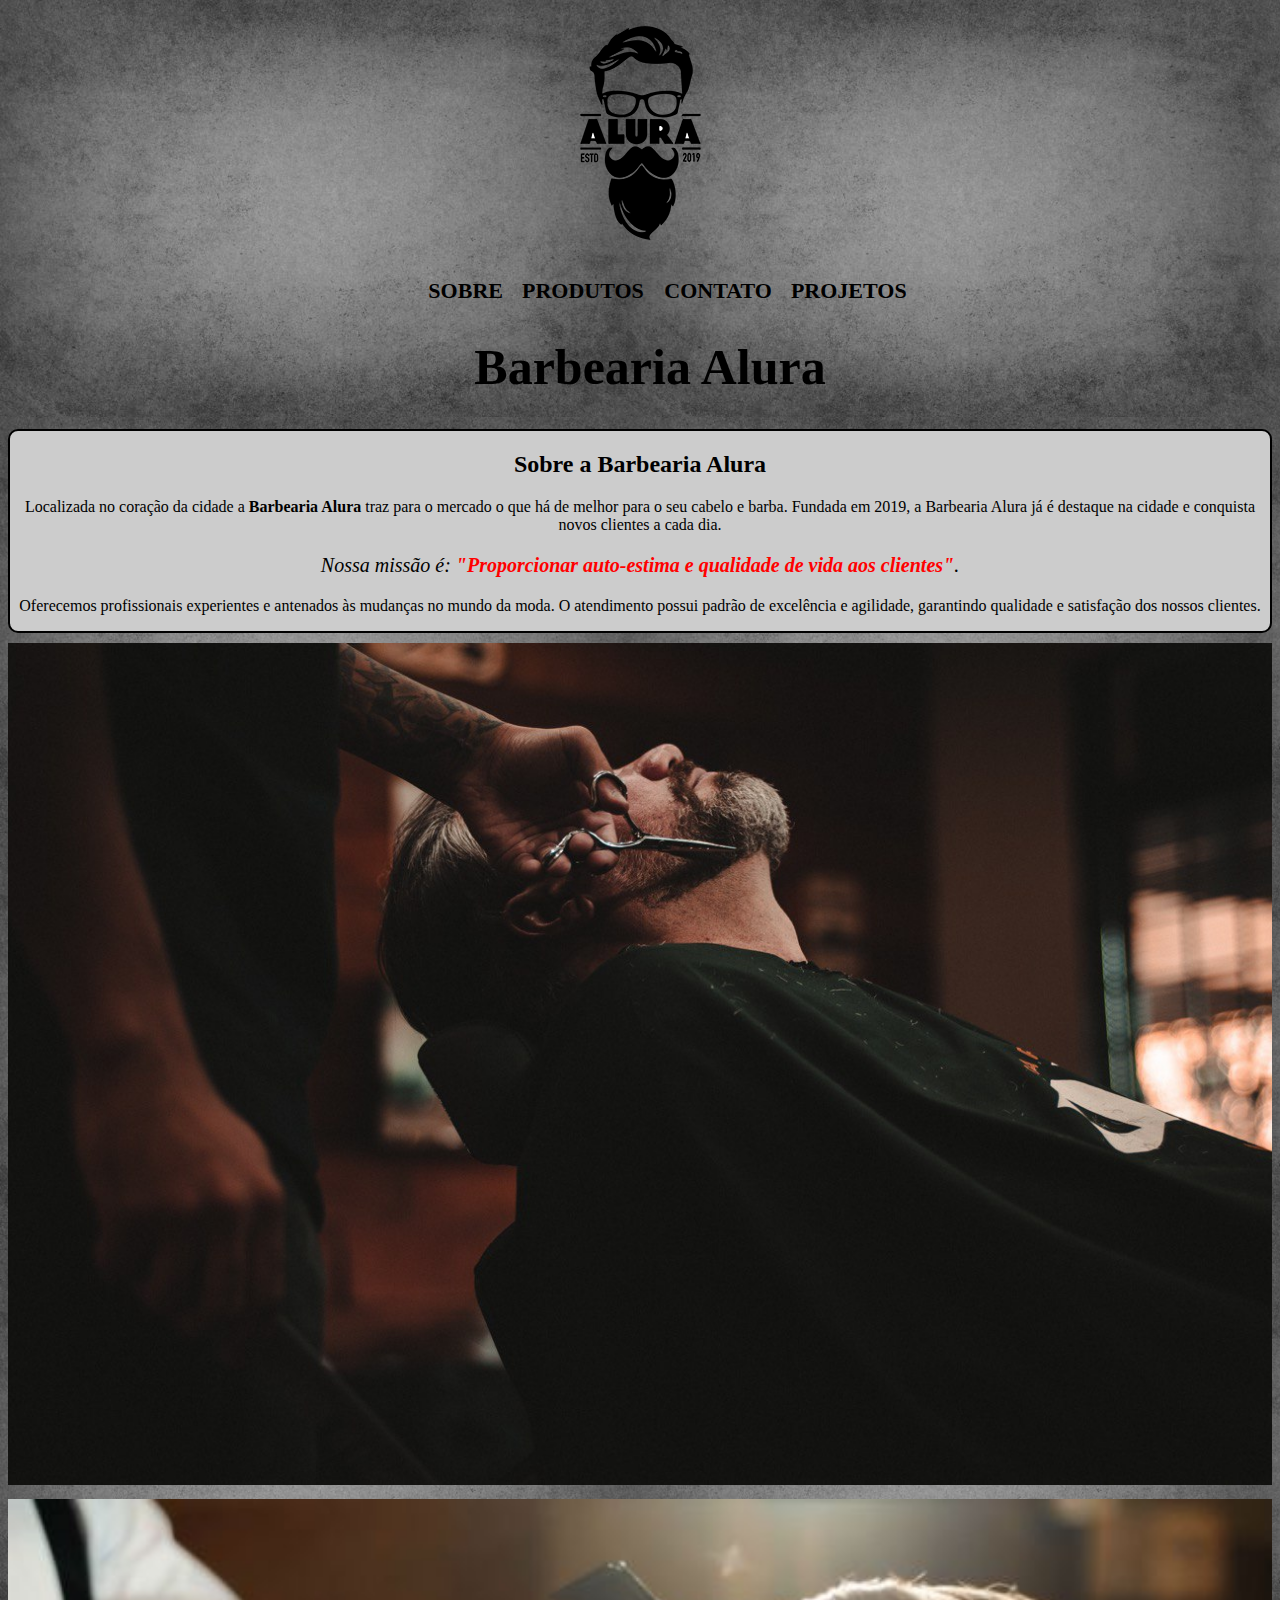
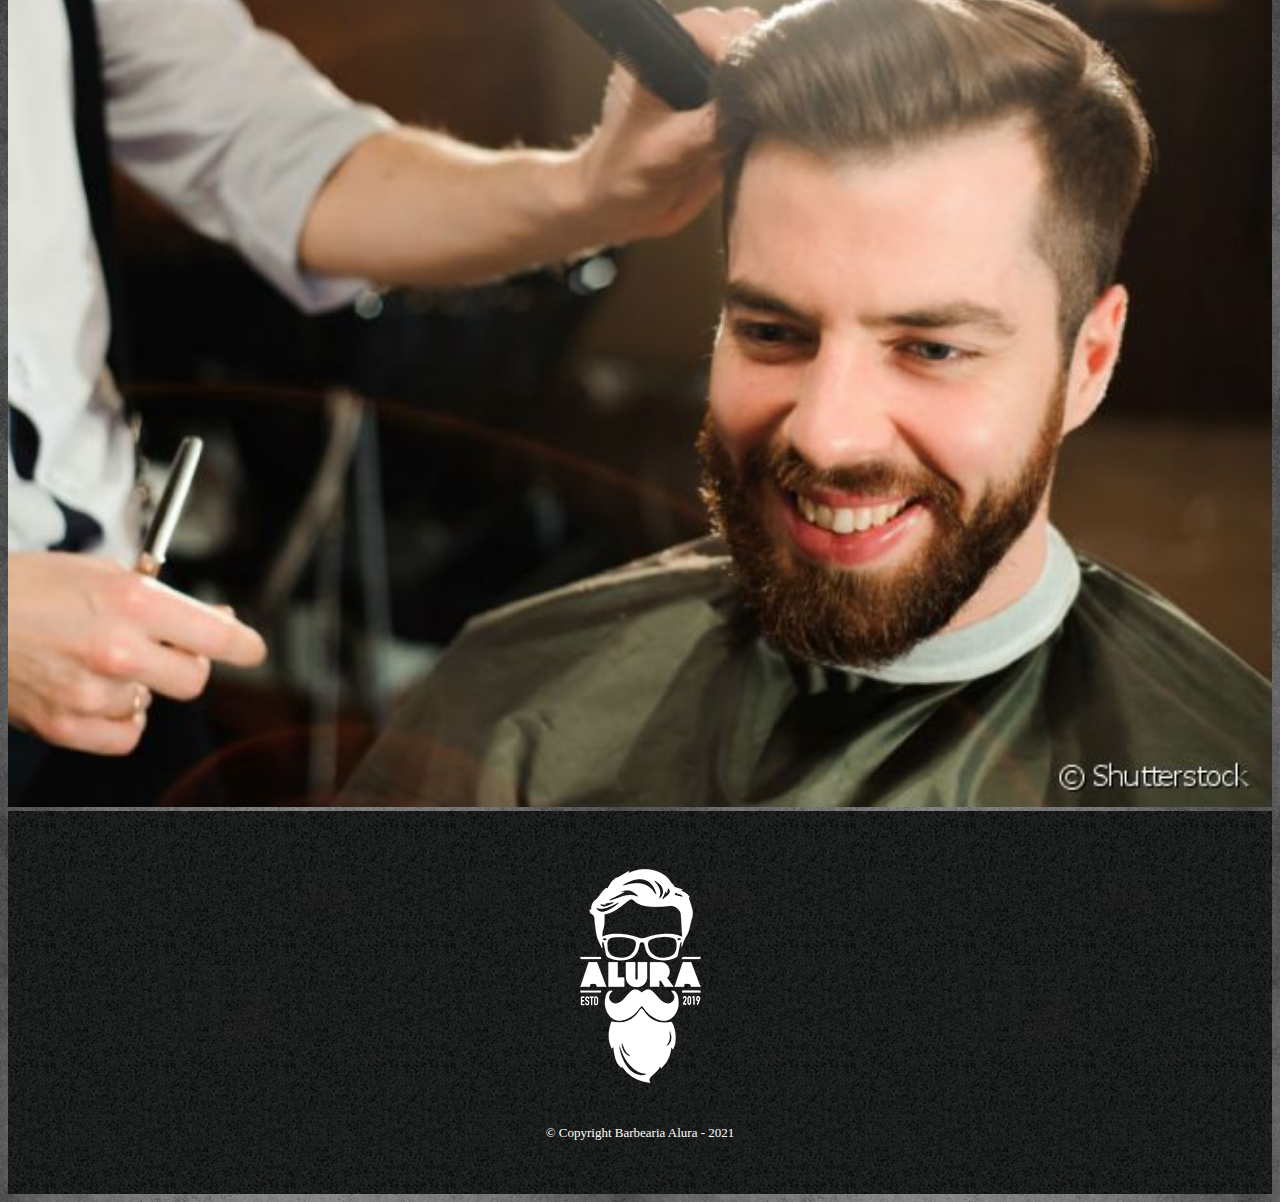
<file: CURSO/index.html>
<!DOCTYPE html>
<html lang="pt-br">
	<head>
		<meta charset="UTF-8">
		<title>Barbearia Alura</title>
		<link rel="stylesheet" href="style-home.css">
	</head>
	
	<body>
		<header>
			<img src="imagens/logo.png">
			<nav>
					<ul>
						<li><a href="index.html">Sobre</a></li>
						<li><a href="produtos.html"> Produtos<a/></li>
						<li><a href="contato.html">Contato</a></li>
						<li><a href="/projeto/projetos.php">PROJETOS</a></li>
					</ul>
				</nav>
			<h1 class="titulo-principal">Barbearia Alura</h1>
		</header>
		<div class="principal">
			<h2 class="titulo-centralizado">Sobre a Barbearia Alura</h2>
		
			<p >Localizada no coração da cidade a <strong>Barbearia Alura</strong> traz para o mercado o que há de melhor para o seu cabelo e barba. Fundada em 2019, a Barbearia Alura já é destaque na cidade e conquista novos clientes a cada dia.</p>

			<p id="missao"><em>Nossa missão é: <strong>"Proporcionar auto-estima e qualidade de vida aos clientes"</strong>.</p></em>

			<p>Oferecemos profissionais experientes e antenados às mudanças no mundo da moda. O atendimento possui padrão de excelência e agilidade, garantindo qualidade e satisfação dos nossos clientes.</p>
		</div>

		<div">
			<img src="beneficios.jpg" class="imagembeneficios">
			<img src="corte1.jpg" class="corte1">
		</div>
		<footer>
			<img src="logo-branco.png">
			<p class="Copyright">	&copy; Copyright Barbearia Alura - 2021</p>
		</footer>
	</body>
	
	
</html>
</file>
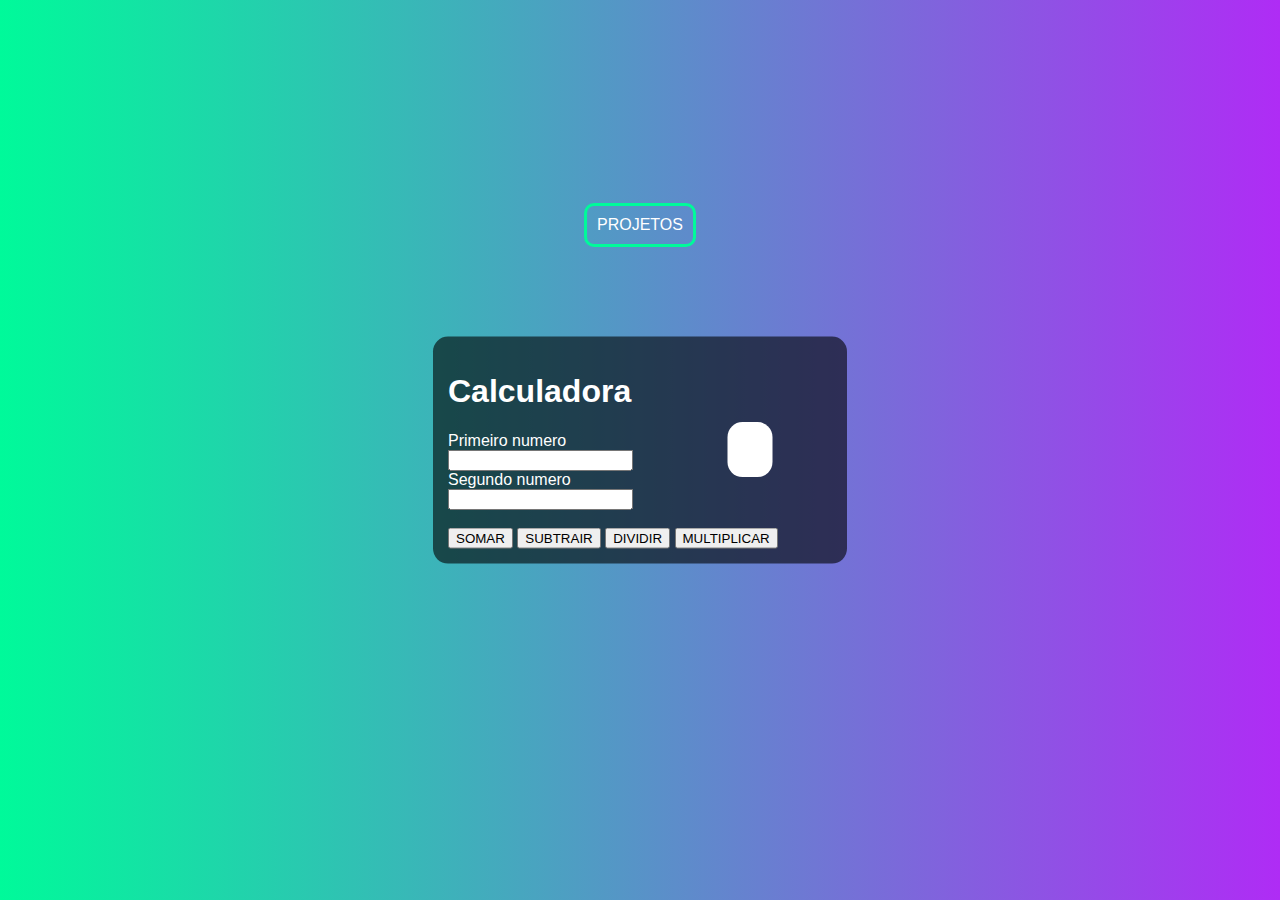
<file: Calculadora/calculadora.html>
<!DOCTYPE html>
<html lang="en">
<head>
    <meta charset="UTF-8">
    <meta http-equiv="X-UA-Compatible" content="IE=edge">
    <meta name="viewport" content="width=device-width, initial-scale=1.0">
    <title>Calculadora</title>
    <style>
        body{
            font-family: Arial, Helvetica, sans-serif;
            background-image: linear-gradient(to left, rgb(175,44,245), rgb(0,250,154));
        }
        div{
            color: white;
            position: absolute;
            top: 50%;
            left: 50%;
            transform: translate(-50%,-50%);
            background-color: rgba(0, 0, 0, 0.6);
            padding: 15px;
            border-radius: 15px;
            width: 30%;
        }
        .resultado{
            background-color: white;
            margin-left: 110px;
            min-width: 15px;
            width: auto;
        }
        #resultado{
            color: black;
            text-align: center;
            font-size: 25px;
        }
        .link{
            position: absolute;
            top: 25%;
            left: 50%;
            transform: translate(-50%,-50%);
            text-decoration: none;
            color:white;
            border:3px solid rgb(0,250,154);
            padding: 10px;
            border-radius: 10px;
            display: inline-block;
        }
        .link:hover{
            background-color: rgb(173,255,47);
            cursor: pointer;
            font-size: 28px;
        }
    </style>
</head>
<body>
    <a class="link" href="/projeto/projetos.php">PROJETOS</a>
    <div>   
        <h1>Calculadora</h1>
        <div class="resultado">
            <p id="resultado"></p>
        </div>
        <a>Primeiro numero</a><br>
        <input id="primeiro_numero" type="number"><br>
        <a>Segundo numero</a><br>
        <input id="segundo_numero" type="number"><br><br>
        <button onclick="somar()">SOMAR</button>
        <button onclick="subtrair()">SUBTRAIR</button>
        <button onclick="dividir()">DIVIDIR</button>
        <button onclick="multiplicar()">MULTIPLICAR</button> 

        <script>
            var primeiro_numero = document.querySelector('#primeiro_numero');
            var segundo_numero = document.querySelector('#segundo_numero');
            var resultado = document.querySelector('p')


            function somar(){
                resultado.innerHTML = parseFloat(primeiro_numero.value) + parseFloat(segundo_numero.value)
            }
            function subtrair(){
                resultado.innerHTML = parseFloat(primeiro_numero.value) - parseFloat(segundo_numero.value)
            }
            function dividir(){
                resultado.innerHTML = (parseFloat(primeiro_numero.value) / parseFloat(segundo_numero.value)).toFixed(2)

            }
            function multiplicar(){
                resultado.innerHTML = parseFloat(primeiro_numero.value) * parseFloat(segundo_numero.value)
            }
        </script>
    </div>
</body>
</html>
</file>
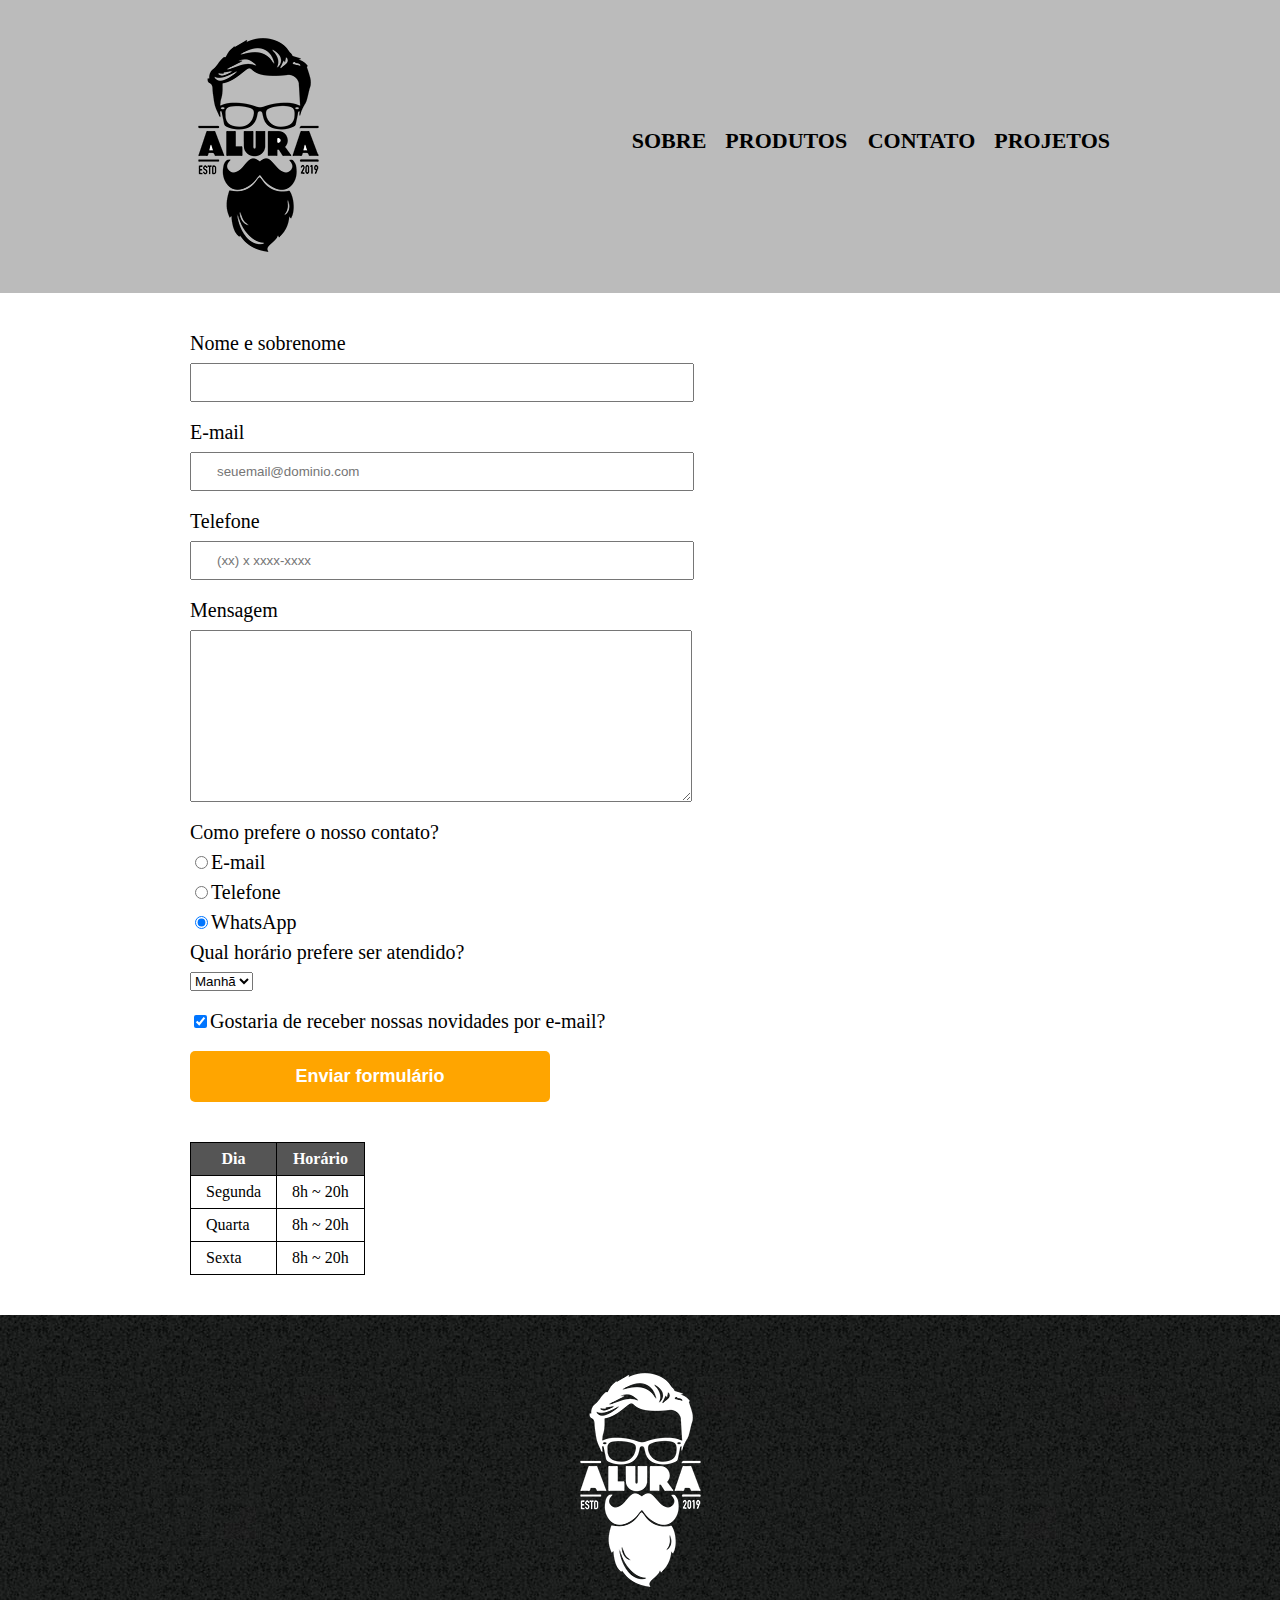
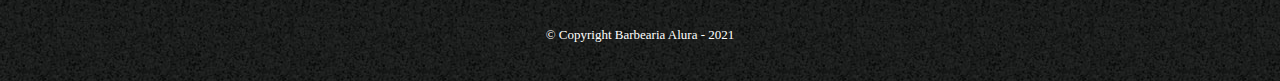
<file: CURSO/contato.html>
<!DOCTYPE html>
<html>
	<head>
		<meta charset="utf-8">
		<title>Contato - Barbearia Alura</title>
		<link rel="stylesheet" href="reset.css">
		<link rel="stylesheet" href="style.css">
	</head>
	<body>
		<header>
			<div class="caixa">
				<h1><img src="imagens/logo.png" alt="Logo da Barbearia Alura"></h1>
								
				<nav>
					<ul>
						<li><a href="index.html">Sobre</a></li>
						<li><a href="produtos.html"> Produtos<a/></li>
						<li><a href="contato.html">Contato</a></li>
						<li><a href="/projeto/projetos.php">PROJETOS</a></li>
					</ul>
				</nav>
			</div>
		</header>

		<main>
			<form>

				<label for="nomesobrenome">Nome e sobrenome</label>
				<input type="text" id="nomesobrenome" class="input-padrao" required>

				<label for="email">E-mail</label>
				<input type="email" id="email" class="input-padrao"required placeholder="seuemail@dominio.com">

				<label for="telefone">Telefone</label>
				<input type="tel" id="telefone" class="input-padrao" placeholder="(xx) x xxxx-xxxx">

				<label for="mensagem">Mensagem </label>
				<textarea cols="70" rows="10" id="mensagem" class="input-padrao" required></textarea>

				<fieldset>
					<legend>Como prefere o nosso contato?</legend>

					<label for="radio-email"><input type="radio" name="contato" value="E-mail" id="radio-email">E-mail</label>
					

					<label for="radio-telefone"><input type="radio" name="contato" value="telefone" id="radio-telefone">Telefone</label>
					

					<label for="radio-whatsapp"><input class type="radio" name="contato" value="whatsapp" id="radio-whatsapp" checked="">WhatsApp</label>
					
				</fieldset>
				<fieldset>
					<legend>Qual horário prefere ser atendido?</legend>

					<select>
					<option>Manhã</option>
					<option>Tarde</option>
					<option>Noite</option>
					</select>

				</fieldset>

				<label class="checkbox"><input type="checkbox" checked="">Gostaria de receber nossas novidades por e-mail?</label>

				<input type="submit" value="Enviar formulário" class="enviar">
			</form>

			<table>
				<thead>
					<tr>
						<th>Dia</th>
						<th>Horário</th>
					</tr>	
				</thead>
				<tbody>
					<tr>
						<td>Segunda</td>
						<td>8h ~ 20h</td
					></tr>
					<tr>
						<td>Quarta</td>
						<td>8h ~ 20h</td>
					</tr>
					<tr>
						<td>Sexta</td>
						<td>8h ~ 20h</td>
					</tr>
				</tbody>
			</table>
		
		</main>

		<footer>
			<img src="logo-branco.png" alt="Logo da Barbearia Alura">
			<p class="Copyright">	&copy; Copyright Barbearia Alura - 2021</p>
		</footer>
	</body>


</html>
</file>
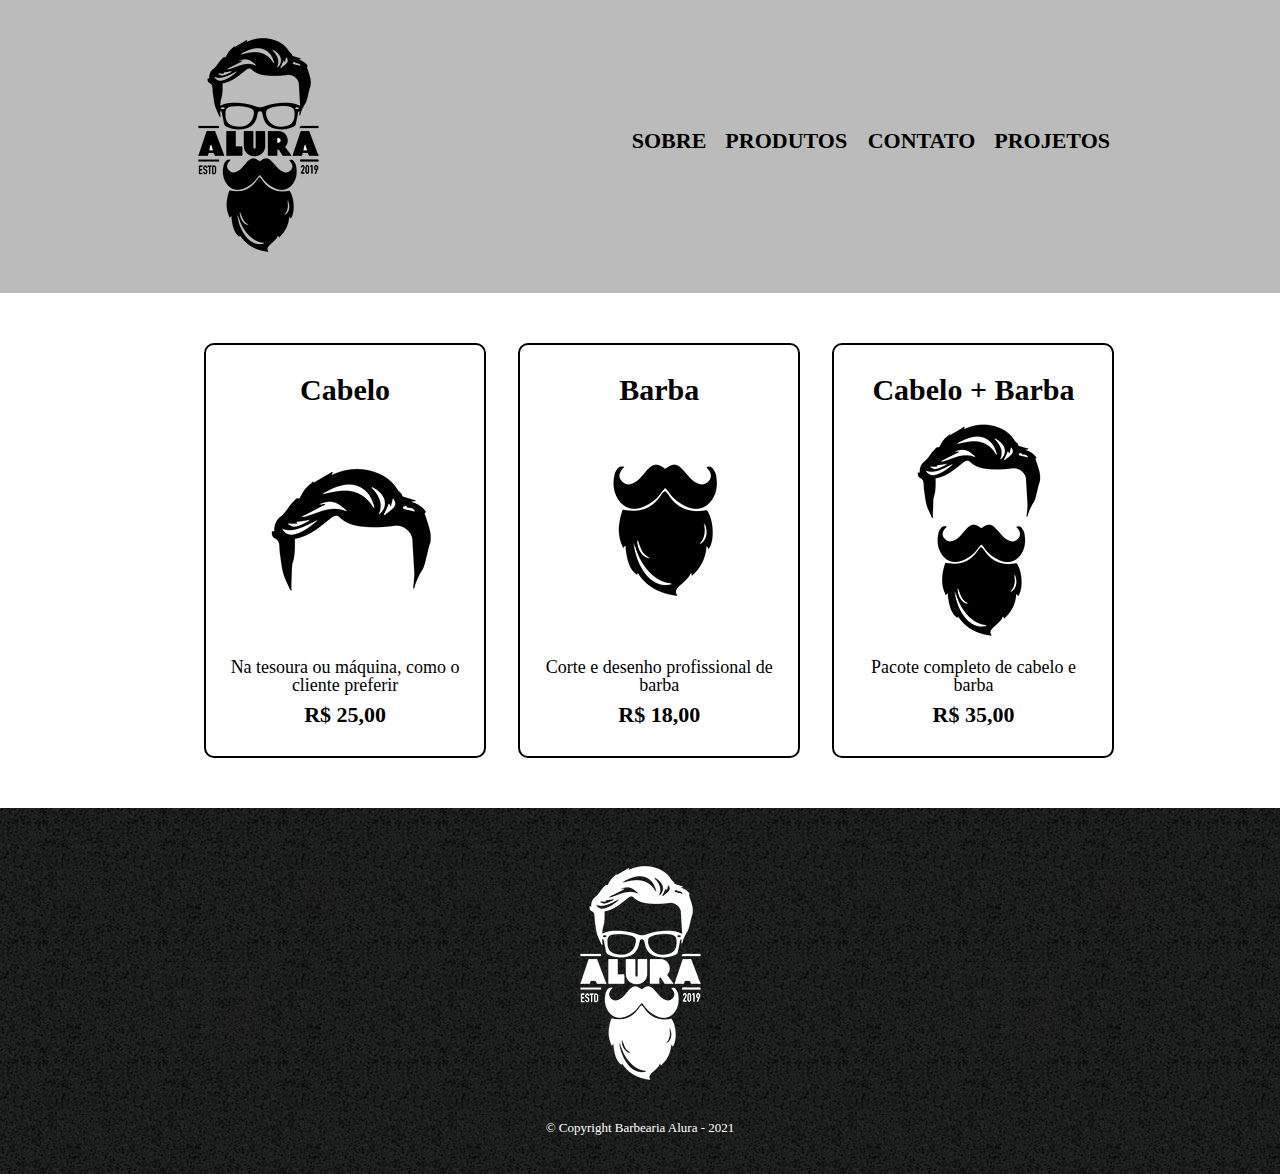
<file: CURSO/produtos.html>
<!DOCTYPE html>
<html>
	<head>
		<meta charset="utf-8">
		<title>Produtos - Barbearia Alura</title>
		<link rel="stylesheet" href="reset.css">
		<link rel="stylesheet" href="style.css">
	</head>
	<body>
		<header>
			<div class="caixa">
				<h1><img src="imagens/logo.png"></h1>
								
				<nav>
					<ul>
						<li><a href="index.html">Sobre</a></li>
						<li><a href="produtos.html"> Produtos<a/></li>
						<li><a href="contato.html">Contato</a></li>
						<li><a href="/projeto/projetos.php">PROJETOS</a></li>
					</ul>
				</nav>
			</div>
		</header>
		<main>
			<ul class="produtos">
			<li>
				<h2>Cabelo</h2>
				<img src="cabelo.jpg">
				<p class="produto-descricao">Na tesoura ou máquina, como o cliente preferir</p>
				<p class="produto-preco">R$ 25,00</p>		
			</li>
			<li>
				<h2>Barba</h2>
				<img src="barba.jpg">
				<p class="produto-descricao">Corte e desenho profissional de barba</p>
				<p class="produto-preco">R$ 18,00</p>		
			</li>
			<li>
				<h2>Cabelo + Barba</h2>
				<img src="cabelo+barba.jpg">
				<p class="produto-descricao">Pacote completo de cabelo e barba</p>
				<p class="produto-preco">R$ 35,00</p>		
			</li>
			</ul>			  
		</main>

		<footer>
			<img src="logo-branco.png">
			<p class="Copyright">	&copy; Copyright Barbearia Alura - 2021</p>
		</footer>
	</body>


</html>
</file>
<file: CURSO/style-home.css>
body{
background-image: url(fundo.jpg);
}


.principal
{
	background-color: #CCCCCC;
	box-sizing: border-box;
	border:2px solid black;
	border-radius: 10px;

}
header{
	text-align: center;
}
}
nav{
	position: absolute;
	top: 110px;
	right: 0;
}

nav li{
	display: inline;
	margin: 0 0 0 15px;
}

nav a{
	text-transform: uppercase;
	color: black;
	font-weight: bold;
	font-size: 22px;
	text-decoration: none;
}

nav a:hover {
	color: red;
	text-decoration: underline;
}

.titulo-principal{
	padding-left: 20px;
	font-size: 50px;
}
.titulo-centralizado{
	text-align: center;
}

p{
	text-align: center;
}

#missao{
	font-size:20px
}

em strong{

	color: red;
}



}
ul{
	display: inline-block;
	vertical-align: top;
	width: 20%;
	margin-right: 15%;
}
.imagembeneficios{
	padding-top: 10px;
	width: 100%;
	height: 100%
	display: inline-block;
}
.corte1{
	padding-top: 10px;
	width: 100%;
	height: 100%
	display: inline-block;
}
footer{
	text-align: center;
	background:url(bg.jpg);
	padding: 40px 0;
	width: 100%;
}

.Copyright {
	color: white;
	font-size: 13px;
	margin-top: 20px;
}
</file>
<file: CURSO/style.css>
header
{
	background: #BBBBBB;
	padding: 20px 0;
} 

.caixa{
	position: relative;
	width: 940px;
	margin: 0 auto;
}
nav{
	position: absolute;
	top: 110px;
	right: 0;
}

nav li{
	display: inline;
	margin: 0 0 0 15px;
}

nav a{
	text-transform: uppercase;
	color: black;
	font-weight: bold;
	font-size: 22px;
	text-decoration: none;
}

nav a:hover {
	color: red;
	text-decoration: underline;
}

.produtos {
	width: 940px;
	margin: 0 auto;
	padding: 50px 0;
}
.produtos li{
	display: inline-block;
	text-align: center;
	width:30%;
	vertical-align: top;
	margin: 0 1.5%;
	padding: 30px 20px;
	box-sizing: border-box;
	border:2px solid black;
	border-radius: 10px;
	}

.produtos li:hover {
	color: red;
	font-weight: bold;
	border-color: red;

}


.produtos li:active{
	border-color: green;
}
.produtos li:hover h2{
	font-size: 32px;
}
.produtos h2{
	font-size: 30px;
	font-weight: bold;
}

.produto-descricao{
	font-size: 18px;
}

.produto-preco {
	font-size: 22px;
	font-weight: bold;
	margin: 10px 0 0;
}

footer{
	text-align: center;
	background:url(bg.jpg);
	padding: 40px 0;
}

.Copyright {
	color: white;
	font-size: 13px;
	margin-top: 20px;
}

main {
	width: 900px;
	margin: 0 auto;
}

form{
	margin: 40px 0;
}

form label, form legend {
	display: block;
	font-size: 20px;
	margin: 0 0 10px;
}

.input-padrao {
	display: block;
	margin: 0 0 20px; 
	padding: 10px 25px;
	width: 50%;
}
.checkbox {
	margin: 20px 0;
}

.enviar{
	width: 40%;
	padding:15px 0;
	background: orange;
	color: white;
	font-weight: bold;
	font-size: 18px;
	border: none;
	border-radius: 5px;
	transition: 1s all;
	cursor: pointer;
}

.enviar:hover{
	background-color: darkorange;
	transform: scale(1.2);
}

table{
	margin: 20px 0 40px;
}

thead{
	background: #555555;
	color: white;
	font-weight: bold;
}
td, th{
	border: 1px solid #000000;
	padding: 8px 15px; 
}
</file>
